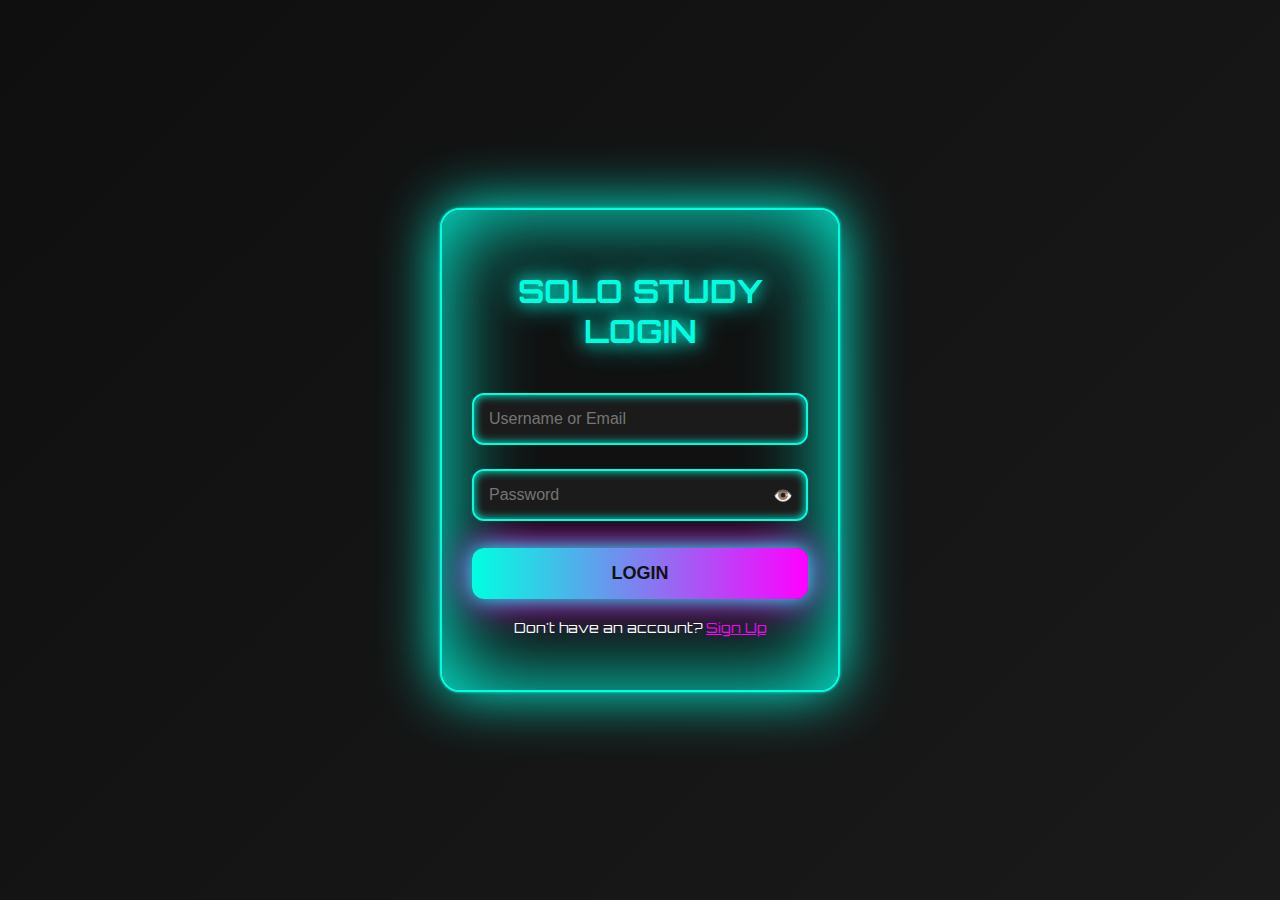
<file: index.html>
<!DOCTYPE html>
<html lang="en">
<head>
  <meta charset="UTF-8" />
  <title>🗡️ Solo Study Tracker</title>
  <meta name="viewport" content="width=device-width, initial-scale=1" />
  <link href="https://fonts.googleapis.com/css2?family=Orbitron:wght@400;700&display=swap" rel="stylesheet">
  <link rel="stylesheet" href="style.css" />
</head>

<body>
  <!-- Logout Button -->
  <button id="logoutBtn"
    style="
      position: absolute;
      top: 25px;
      right: 30px;
      background: linear-gradient(90deg, #ff004c, #ff7700);
      color: white;
      font-family: 'Orbitron', sans-serif;
      font-weight: bold;
      border: none;
      border-radius: 15px;
      padding: 10px 20px;
      cursor: pointer;
      box-shadow: 0 0 20px #ff004c;
      transition: 0.3s;
    ">
    🔒 LOGOUT
  </button>

  <div class="container">
    <p id="welcomeUser" class="text-white font-bold mb-4"></p>
    <h1 class="title">🗡️ Solo Study Tracker</h1>

    <div class="motivation">
      <p id="motivationQuote">“Study hard, shine later!”</p>
    </div>

    <div class="stats-container main-dashboard">
      <div class="stat-box">
        <h2>Total Study Hours</h2>
        <p id="totalHours">0h</p>
      </div>
      <div class="stat-box">
        <h2>Total Marks</h2>
        <p id="totalMarks">0</p>
      </div>
      <div class="stat-box">
        <h2>Total XP</h2>
        <p id="totalXP">0</p>
      </div>
    </div>

    <div class="menu top-menu">
      <a href="history.html" class="menu-btn curved-btn">📜 History</a>
      <a href="progress.html" class="menu-btn curved-btn">📈 Progress</a>
      <a href="stopwatch.html" class="menu-btn curved-btn">⏱️ Stopwatch</a>
    </div>

    <div class="input-section">
      <input id="sessionInput" placeholder="Please Enter Your Session" />
      <button class="btn curved-btn" onclick="handleSessionInput()">Add Session</button>
    </div>

    <div id="subjectContainer" class="subjects"></div>

    <div class="total-bar">
      <strong>Total Marks: <span id="totalMarksBottom">0</span> / 900</strong>
      <div class="progress full-marks">
        <div id="fullMarksFill" class="progress-fill"></div>
      </div>

      <strong>Total XP: <span id="totalXPBottom">0</span> / 5000</strong>
      <div class="progress full-xp">
        <div id="fullXPFill" class="progress-fill"></div>
      </div>
    </div>

    <div id="bottomButtons">
      <button class="btn curved-btn" id="undoBtn" onclick="undo()">Undo</button>
      <button class="btn curved-btn" id="redoBtn" onclick="redo()">Redo</button>
      <button class="btn curved-btn" id="resetBtn" onclick="resetAll()">Reset All</button>
    </div>
  </div>

  <!-- Main app logic -->
  <script src="script.js"></script>

  <!-- Login check and initialize UI -->
  <script>
  document.addEventListener("DOMContentLoaded", () => {
    // Check if user is logged in
    const currentUser = JSON.parse(localStorage.getItem("currentUser"));
    if (!currentUser) {
      window.location.href = "login.html";
      return;
    }

    // Show welcome message
    const welcomeEl = document.getElementById("welcomeUser");
    if (welcomeEl) welcomeEl.textContent = `Welcome, ${currentUser.username}! 🎮`;

    // Load subjects & dailyProgress if not already loaded
    if (typeof subjects === "undefined") window.subjects = JSON.parse(localStorage.getItem("subjects")) || [
      { name: "Sinhala", code: "sin", marks: 0, xp: 0 },
      { name: "Science", code: "sci", marks: 0, xp: 0 },
      { name: "Commerce", code: "com", marks: 0, xp: 0 },
      { name: "Buddhism", code: "bud", marks: 0, xp: 0 },
      { name: "History", code: "his", marks: 0, xp: 0 },
      { name: "Dancing", code: "dan", marks: 0, xp: 0 },
      { name: "Health", code: "hea", marks: 0, xp: 0 },
      { name: "Maths", code: "mat", marks: 0, xp: 0 },
      { name: "English", code: "eng", marks: 0, xp: 0 }
    ];

    if (typeof dailyProgress === "undefined") window.dailyProgress = JSON.parse(localStorage.getItem("dailyProgress")) || [];

    // Update the UI
    if (typeof updateUI === "function") updateUI();

    // Logout button
    const logoutBtn = document.getElementById("logoutBtn");
    if(logoutBtn){
      logoutBtn.addEventListener("click", () => {
        localStorage.removeItem("currentUser");
        window.location.href = "login.html";
      });
    }
  });
  </script>
</body>
</html>
</file>
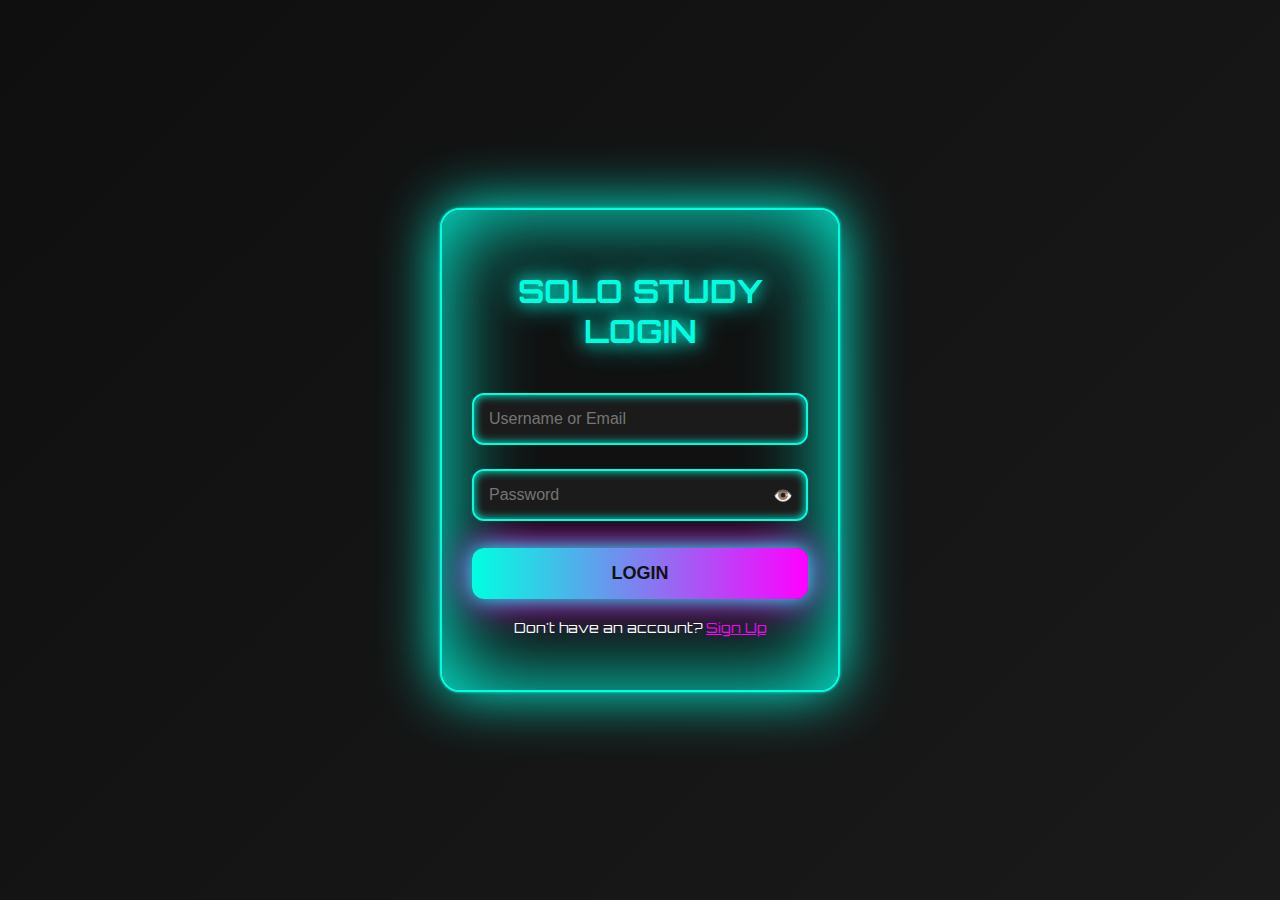
<file: history.html>
<!DOCTYPE html>
<html lang="en">
  <script type="module">
   // ✅ LOCALSTORAGE LOGIN CHECK
   const currentUser = JSON.parse(localStorage.getItem("currentUser"));
    if (!currentUser) {
      // if not logged in, redirect
      window.location.href = "login.html";
    } else {
      // show welcome message
      const welcomeEl = document.getElementById("welcomeUser");
      if (welcomeEl) welcomeEl.textContent = `Welcome, ${currentUser.username}! 🎮`;
    }
    
    // LOGOUT BUTTON
    const logoutBtn = document.getElementById("logoutBtn");
    if (logoutBtn) {
      logoutBtn.addEventListener("click", () => {
        localStorage.removeItem("currentUser");
        window.location.href = "login.html";
      });
    }
  </script>
  
<head>
  <meta charset="UTF-8" />
  <title>📜 Study History</title>
  <meta name="viewport" content="width=device-width, initial-scale=1" />
  <link rel="stylesheet" href="style.css" />
</head>
<body>
  <div class="history-container container">
    <h1 class="title">📜 Study History</h1>

    <div id="historyList" class="history-cards"></div>

    <div style="text-align:center;margin-top:20px;">
      <button class="btn curved-btn" onclick="clearAllHistory()">Clear All</button>
      <a href="index.html" class="back-btn">🏠 Back to Main</a>
    </div>
  </div>

  <script>
    let sessionHistory = JSON.parse(localStorage.getItem("sessionHistory")) || [];

    function renderHistory() {
      const container = document.getElementById("historyList");
      container.innerHTML = "";

      if(sessionHistory.length === 0){
        container.innerHTML = "<p style='text-align:center;color:#00d8ff;margin-top:20px;'>No sessions yet!</p>";
        return;
      }

      sessionHistory.slice().reverse().forEach(session => {
        const marks = session.marksGain.toFixed(1);
        const xp = Math.floor(session.xpGain);
        const durationH = (session.hours).toFixed(2);
        const typeLabel = session.type === "study" ? "Study" :
                          session.type === "homework" ? "Homework" : "Video";

        container.innerHTML += `
          <div class="history-card">
            <div class="card-header">
              <strong>${session.subjectName}</strong> - ${typeLabel}
              <span class="xp-inline">(XP - ${xp})</span>
            </div>
            <div class="card-body">
              <p>Marks gained: ${marks}</p>
              <p>Duration: ${durationH}h ${session.pp ? '| PP' : ''} ${session.q ? '| Q' : ''}</p>
              <p>Date: ${session.date}</p>
            </div>
          </div>
        `;
      });
    }

    function clearAllHistory(){
      if(!confirm("Clear all history?")) return;
      sessionHistory = [];
      localStorage.setItem("sessionHistory", JSON.stringify(sessionHistory));
      renderHistory();
    }

    document.addEventListener("DOMContentLoaded", ()=>{
      renderHistory();
    });
  </script>

  <style>
    /* History cards */
    .history-cards {
      display:flex;
      flex-direction:column;
      gap:14px;
      margin-top:18px;
    }

    .history-card {
      background: rgba(10,20,35,0.9);
      border:1px solid rgba(0,216,255,0.08);
      padding:14px;
      border-radius:14px;
      box-shadow:0 0 12px rgba(0,216,255,0.18);
      transition:0.25s;
    }
    .history-card:hover {
      transform: translateY(-2px);
      box-shadow:0 0 18px rgba(0,216,255,0.28);
    }
    .card-header {
      font-size:1.1rem;
      color:#00d8ff;
      margin-bottom:6px;
      display:flex;
      justify-content:space-between;
      align-items:center;
    }
    .card-body p {
      margin:2px 0;
      color:#9feaff;
      font-size:0.95rem;
    }
    .xp-inline { font-weight:700; color:#fff9a6; margin-left:6px; }

    /* Back button */
    .back-btn {
      position: fixed;
      bottom: 20px;
      left: 50%;
      transform: translateX(-50%);
      background: #00ffff;
      color: #000;
      padding: 10px 25px;
      border-radius: 10px;
      border: none;
      font-weight: bold;
      z-index: 100;
      transition: 0.3s;
    }
    .back-btn:hover {
      background: #0077ff;
      color: #fff;
    }
  </style>
</body>
</html>
</file>
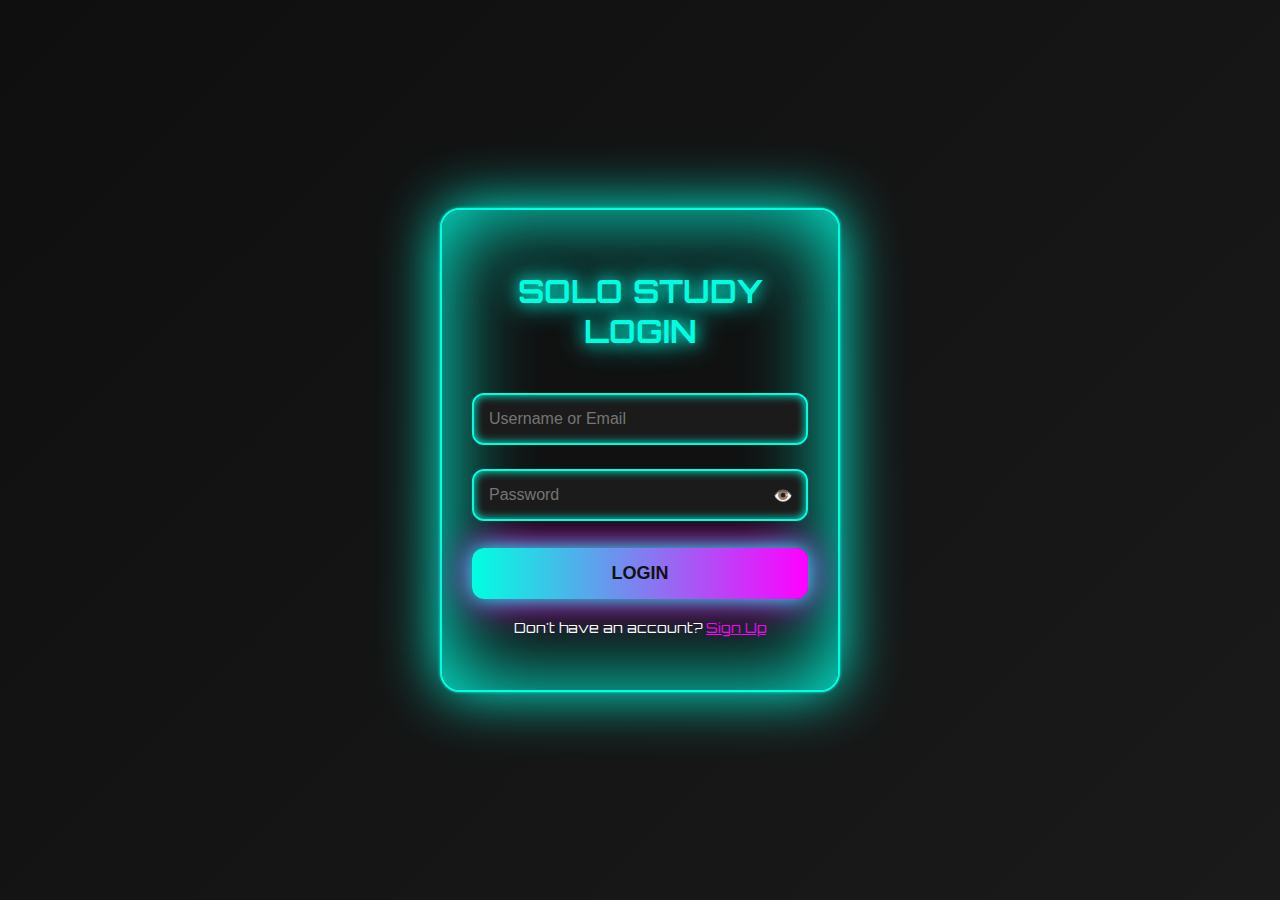
<file: login.html>
<!DOCTYPE html>
<html lang="en">
<head>
<meta charset="UTF-8">
<title>Solo Study - Login</title>
<meta name="viewport" content="width=device-width, initial-scale=1">
<link rel="stylesheet" href="auth-style.css">
</head>
<body>

<div class="auth-container">
  <!-- LOGIN BOX -->
  <div class="auth-box" id="loginBox">
    <h1>SOLO STUDY LOGIN</h1>
    <input id="userLogin" type="text" placeholder="Username or Email">
    <div class="password-wrapper">
      <input id="passwordLogin" type="password" placeholder="Password">
      <span id="togglePasswordLogin">👁️</span>
    </div>
    <button class="btn" id="loginBtn">LOGIN</button>
    <p class="switch">Don't have an account? <span id="switchToSignUp">Sign Up</span></p>
  </div>

  <!-- SIGNUP BOX -->
  <div class="auth-box" id="signupBox" style="display:none;">
    <h1>SOLO STUDY SIGN UP</h1>
    <input id="username" type="text" placeholder="Username">
    <input id="email" type="email" placeholder="Email">
    <div class="password-wrapper">
      <input id="password" type="password" placeholder="Password (min 8 chars)">
      <span id="togglePassword">👁️</span>
    </div>
    <button class="btn" id="signupBtn">SIGN UP</button>
    <p class="switch">Already have an account? <span id="switchToLogin">Login</span></p>
  </div>
</div>

<script src="auth.js"></script>
</body>
</html>
</file>
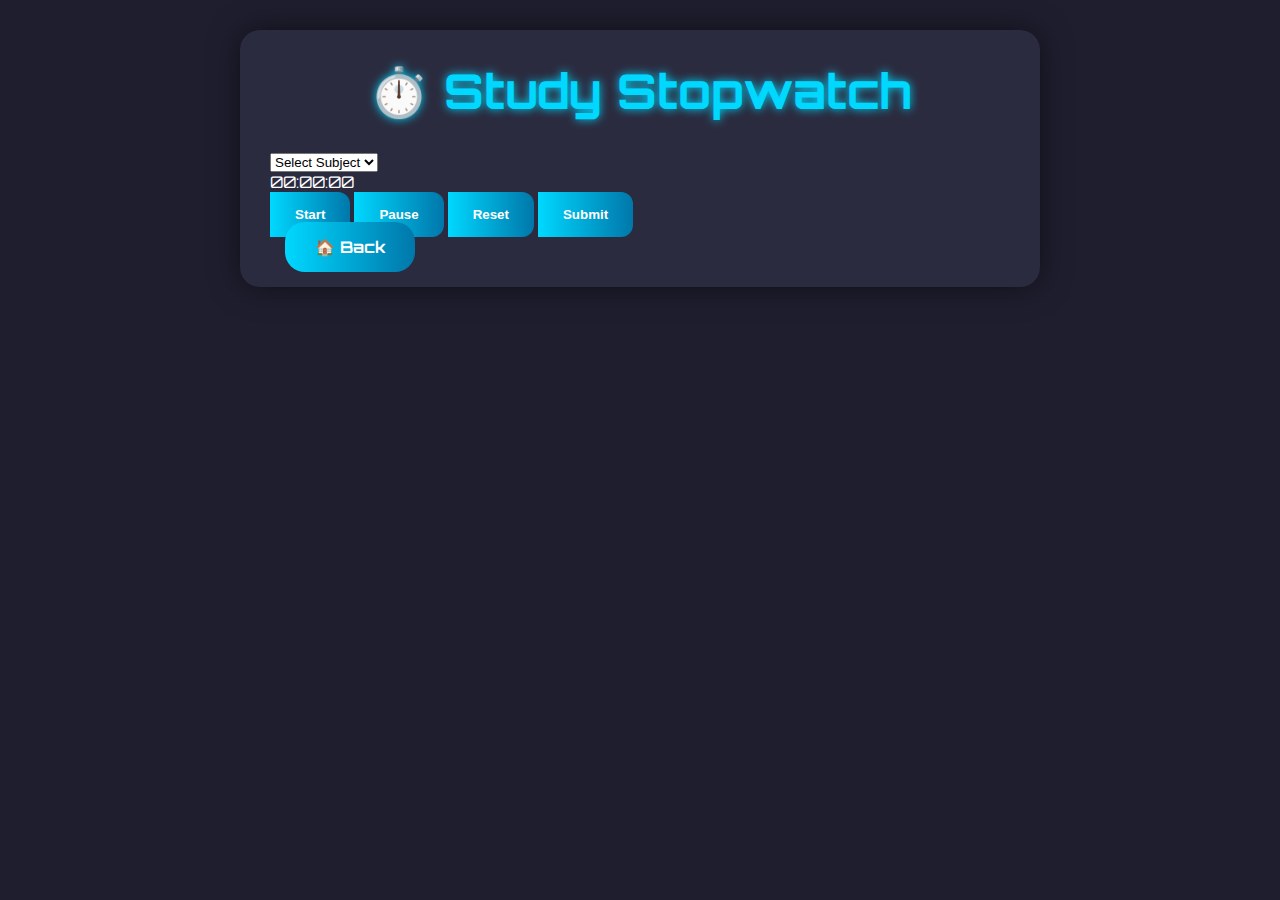
<file: stopwatch.html>
<!DOCTYPE html>
<html lang="en">
<head>
  <meta charset="UTF-8">
  <title>⏱️ Study Stopwatch</title>
  <link rel="stylesheet" href="style.css">
  <link href="https://fonts.googleapis.com/css2?family=Orbitron:wght@400;700&display=swap" rel="stylesheet">
</head>
<body>
  <div class="container">
    <h1 class="title">⏱️ Study Stopwatch</h1>

    <div class="timer-section">
      <select id="subjectSelect">
        <option value="">Select Subject</option>
        <option value="sin">Sinhala</option>
        <option value="sci">Science</option>
        <option value="com">Commerce</option>
        <option value="bud">Buddhism</option>
        <option value="his">History</option>
        <option value="dan">Dancing</option>
        <option value="hea">Health</option>
        <option value="mat">Maths</option>
        <option value="eng">English</option>
      </select>

      <div id="stopwatchDisplay" class="countdown">00:00:00</div>

      <div class="buttons">
        <button class="btn" onclick="startStopwatch()">Start</button>
        <button class="btn" onclick="pauseStopwatch()">Pause</button>
        <button class="btn" onclick="resetStopwatch()">Reset</button>
        <button class="btn" onclick="submitStopwatch()">Submit</button>
      </div>
    </div>

    <a href="index.html" class="menu-btn">🏠 Back</a>
  </div>

  <audio id="submitSound" src="sounds/levelup.mp3"></audio>

  <script src="script.js"></script>
  <script>
    let stopwatchInterval;
    let elapsedSeconds = 0;
    let running = false;

    function updateDisplay(){
      const hrs = Math.floor(elapsedSeconds / 3600).toString().padStart(2,'0');
      const mins = Math.floor((elapsedSeconds % 3600) / 60).toString().padStart(2,'0');
      const secs = (elapsedSeconds % 60).toString().padStart(2,'0');
      document.getElementById("stopwatchDisplay").textContent = `${hrs}:${mins}:${secs}`;
    }

    function startStopwatch(){
      if(running) return;
      running = true;
      stopwatchInterval = setInterval(()=>{
        elapsedSeconds++;
        updateDisplay();
      },1000);
    }

    function pauseStopwatch(){
      running = false;
      clearInterval(stopwatchInterval);
    }

    function resetStopwatch(){
      running = false;
      clearInterval(stopwatchInterval);
      elapsedSeconds = 0;
      updateDisplay();
    }

    function submitStopwatch(){
      if(elapsedSeconds === 0) return alert("You haven't studied yet!");
      const subjectCode = document.getElementById("subjectSelect").value;
      if(!subjectCode) return alert("Please select a subject first!");

      const totalMinutes = Math.floor(elapsedSeconds / 60);
      if(totalMinutes === 0) return alert("Study at least 1 minute!");

      // Add XP & marks using existing system
      addSession(subjectCode, totalMinutes, false, false);

      // Reset stopwatch
      resetStopwatch();

      document.getElementById("submitSound").play();
      alert("Session submitted successfully!");
    }

    updateDisplay();
  </script>
</body>
</html>
</file>
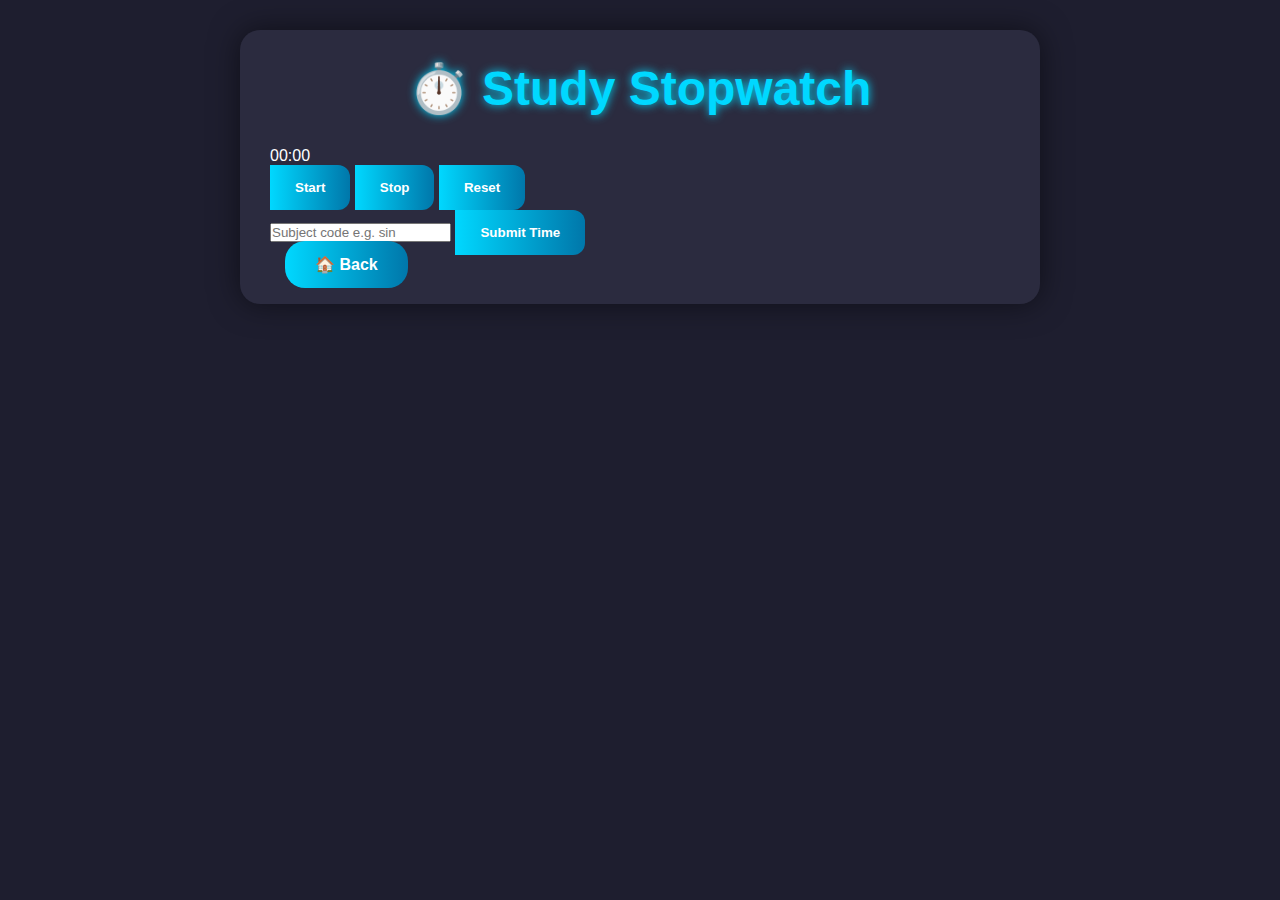
<file: timer.html>
<!DOCTYPE html>
<html lang="en">
<head>
  <meta charset="UTF-8">
  <title>Stopwatch</title>
  <link rel="stylesheet" href="style.css">
</head>
<body>
  <div class="container">
    <h1 class="title">⏱️ Study Stopwatch</h1>

    <div class="stopwatch-display glowing-box">
      <span id="minutes">00</span>:<span id="seconds">00</span>
    </div>

    <div class="stopwatch-buttons">
      <button class="btn glowing-btn" id="startBtn">Start</button>
      <button class="btn glowing-btn" id="stopBtn" disabled>Stop</button>
      <button class="btn glowing-btn" id="resetBtn">Reset</button>
    </div>

    <div class="submit-section">
      <input id="subjectCodeInput" placeholder="Subject code e.g. sin" class="glowing-input">
      <button class="btn glowing-btn" id="submitBtn" disabled>Submit Time</button>
    </div>

    <a href="index.html" class="menu-btn glowing-btn">🏠 Back</a>
  </div>

  <script src="stopwatch.js"></script>
</body>
</html>
</file>
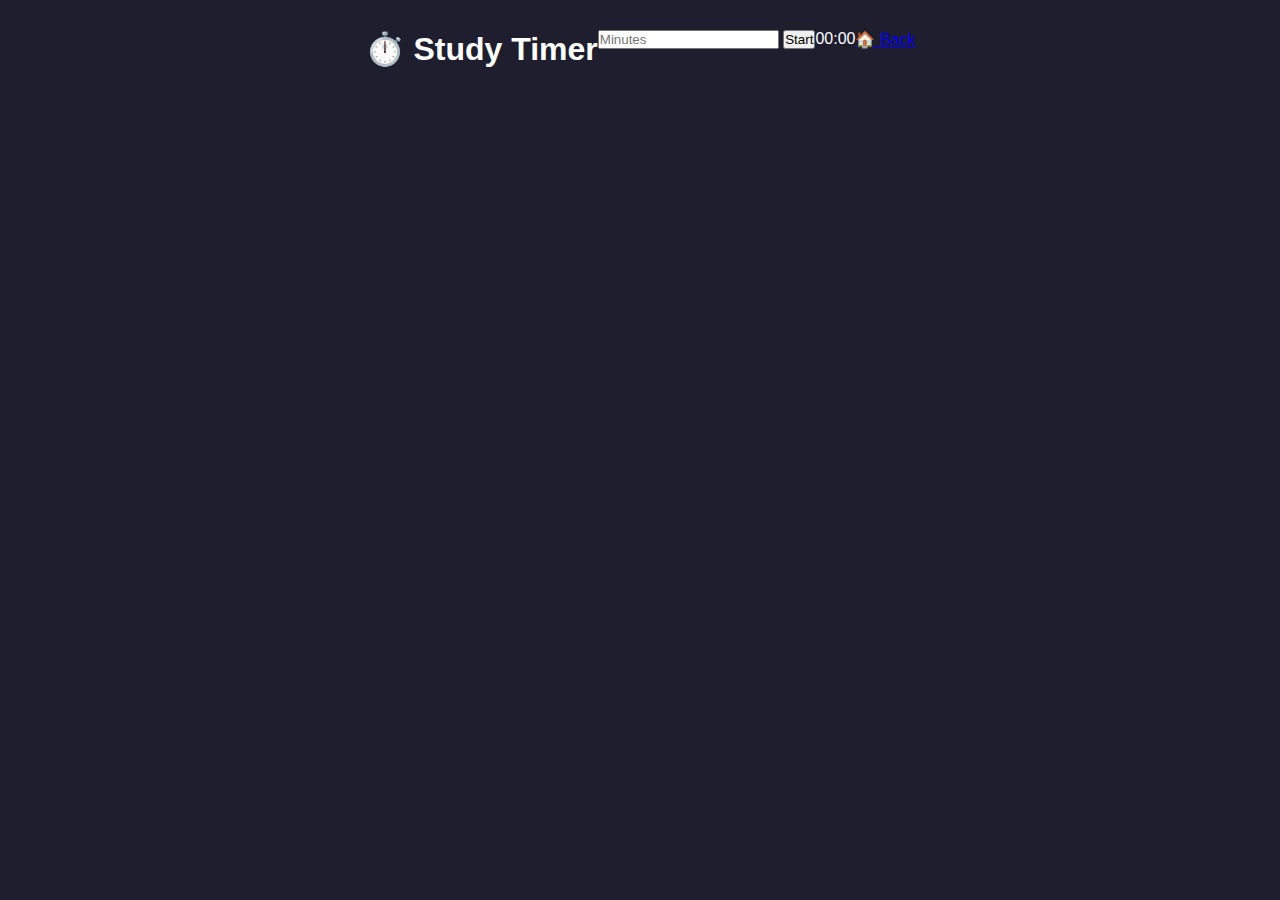
<file: tymer.html>
<!DOCTYPE html>
<html lang="en">
<head>
  <meta charset="UTF-8">
  <title>Study Timer</title>
  <link rel="stylesheet" href="style.css">
</head>
<body>
  <h1>⏱️ Study Timer</h1>

  <div class="timer">
    <input type="number" id="minutesInput" placeholder="Minutes" min="1">
    <button onclick="startTimer()">Start</button>
  </div>

  <div id="countdown">00:00</div>
  <audio id="alarmSound" src="sounds/punish.mp3"></audio>

  <a href="index.html" class="back">🏠 Back</a>

  <script>
    let timerInterval;

    function startTimer() {
      clearInterval(timerInterval);
      let minutes = parseInt(document.getElementById("minutesInput").value);
      if (isNaN(minutes) || minutes <= 0) {
        alert("Enter a valid number of minutes");
        return;
      }

      let time = minutes * 60;
      updateDisplay(time);

      timerInterval = setInterval(() => {
        time--;
        updateDisplay(time);

        if (time <= 0) {
          clearInterval(timerInterval);
          document.getElementById("alarmSound").play();
          alert("Time's up!");
        }
      }, 1000);
    }

    function updateDisplay(seconds) {
      let m = Math.floor(seconds / 60);
      let s = seconds % 60;
      document.getElementById("countdown").textContent =
        `${m.toString().padStart(2, '0')}:${s.toString().padStart(2, '0')}`;
    }
  </script>
</body>
</html>
</file>
<file: style.css>
* {
  margin: 0;
  padding: 0;
  box-sizing: border-box;
}

body {
  font-family: 'Orbitron', sans-serif;
  background: #1e1e2f;
  color: #fff;
  min-height: 100vh;
  display: flex;
  justify-content: center;
  align-items: flex-start;
  padding: 30px;
}

.container {
  width: 100%;
  max-width: 800px;
  background: #2b2b3f;
  border-radius: 20px;
  padding: 30px;
  box-shadow: 0 0 30px rgba(0,0,0,0.5);
}

.title {
  text-align: center;
  font-size: 3rem;
  color: #00d8ff;
  text-shadow: 0 0 10px #00d8ff;
  margin-bottom: 30px;
}

.input-section {
  display: flex;
  justify-content: center;
  margin-bottom: 15px;
}

#sessionInput {
  flex: 1;
  padding: 15px;
  border-radius: 12px 0 0 12px;
  border: none;
  outline: none;
  font-size: 1rem;
  background: #1b1b2a;
  color: #fff;
}

.btn {
  padding: 15px 25px;
  border: none;
  background: linear-gradient(90deg, #00d8ff, #0077aa);
  color: #fff;
  font-weight: bold;
  border-radius: 0 12px 12px 0;
  cursor: pointer;
  transition: 0.3s;
}

.btn:hover {
  background: linear-gradient(90deg, #0077aa, #00d8ff);
}

.undo-redo {
  display: flex;
  justify-content: center;
  gap: 15px;
  margin-bottom: 20px;
}

.subjects .subject {
  background: #1b1b2a;
  padding: 20px;
  margin: 12px 0;
  border-radius: 15px;
  box-shadow: 0 0 10px rgba(0,216,255,0.3);
  position: relative;
}

.subject strong {
  font-size: 1.3rem;
  color: #00d8ff;
}

.progress {
  width: 100%;
  height: 14px;
  background: rgba(255,255,255,0.1);
  border-radius: 10px;
  margin: 10px 0;
}

.progress-fill {
  height: 100%;
  border-radius: 10px;
  transition: width 1s ease-in-out;
}

.xp-bar .progress-fill {
  background: linear-gradient(90deg, #00d8ff, #0077aa);
}

.marks-bar .progress-fill {
  background: linear-gradient(90deg, #ff7f50, #ff4500);
}

.full-marks-container {
  margin-bottom: 20px;
}

.full-marks .progress-fill {
  height: 20px;
  border-radius: 10px;
  transition: width 1s ease-in-out;
}

.subject small {
  font-size: 0.9rem;
  color: #fff;
}

.menu {
  display: flex;
  justify-content: center;
  margin-top: 30px;
}

.menu-btn {
  padding: 15px 30px;
  margin: 0 15px;
  border-radius: 20px;
  background: linear-gradient(90deg, #00d8ff, #0077aa);
  text-decoration: none;
  color: #fff;
  font-weight: bold;
  font-size: 1rem;
  transition: 0.3s;
}

.menu-btn:hover {
  background: linear-gradient(90deg, #0077aa, #00d8ff);
}

/* Level-up flash */
@keyframes levelup-flash {
  0% { box-shadow: 0 0 10px #00ffea; transform: scale(1); }
  50% { box-shadow: 0 0 25px #00ffea; transform: scale(1.05); }
  100% { box-shadow: 0 0 10px #00ffea; transform: scale(1); }
}

.levelup {
  animation: levelup-flash 0.6s ease-in-out;
}
</file>
<file: auth-style.css>
@import url('https://fonts.googleapis.com/css2?family=Orbitron:wght@400;700&display=swap');

body {
  margin: 0;
  padding: 0;
  font-family: 'Orbitron', sans-serif;
  background: linear-gradient(135deg, #0f0f0f, #1a1a1a);
  display: flex;
  justify-content: center;
  align-items: center;
  height: 100vh;
  overflow: hidden;
}

.auth-container {
  width: 400px;
  perspective: 1000px;
}

.auth-box {
  background: #111;
  border: 2px solid #00ffe1;
  border-radius: 20px;
  padding: 40px 30px;
  text-align: center;
  box-shadow: 0 0 3px #00ffe1, 0 0 60px #00ffe1, 0 0 90px #00ffe1 inset;
  transition: transform 0.5s;
}

.auth-box:hover {
  transform: rotateY(10deg) rotateX(5deg);
}

.auth-box h1 {
  color: #00ffe1;
  margin-bottom: 30px;
  text-shadow: 0 0 15px #00ffe1, 0 0 30px #00ffe1;
}

.auth-box input {
  width: 90%;
  padding: 15px;
  margin: 12px 0;
  background: #1b1b1b;
  border: 2px solid #00ffe1;
  border-radius: 12px;
  color: #00ffe1;
  font-size: 16px;
  outline: none;
  box-shadow: 0 0 10px #00ffe1 inset;
  transition: all 0.3s ease-in-out;
}

.auth-box input:focus {
  border-color: #ff00ff;
  box-shadow: 0 0 15px #ff00ff inset, 0 0 20px #ff00ff;
}

.password-wrapper {
  position: relative;
}

.password-wrapper span {
  position: absolute;
  right: 15px;
  top: 50%;
  transform: translateY(-50%);
  cursor: pointer;
  color: #00ffe1;
  font-weight: bold;
  user-select: none;
}

.btn {
  width: 100%;
  padding: 15px;
  background: linear-gradient(90deg, #00ffe1, #ff00ff);
  color: #111;
  font-weight: bold;
  font-size: 18px;
  border: none;
  border-radius: 12px;
  cursor: pointer;
  margin-top: 15px;
  box-shadow: 0 0 20px #00ffe1, 0 0 40px #ff00ff;
  transition: all 0.3s ease-in-out;
}

.btn:hover {
  background: linear-gradient(90deg, #ff00ff, #00ffe1);
  box-shadow: 0 0 30px #ff00ff, 0 0 50px #00ffe1, 0 0 70px #00ffe1 inset;
}

.switch {
  color: #fff;
  margin-top: 20px;
  font-size: 14px;
}

.switch span {
  color: #ff00ff;
  cursor: pointer;
  text-decoration: underline;
  transition: 0.3s;
}

.switch span:hover {
  color: #00ffe1;
}
</file>
